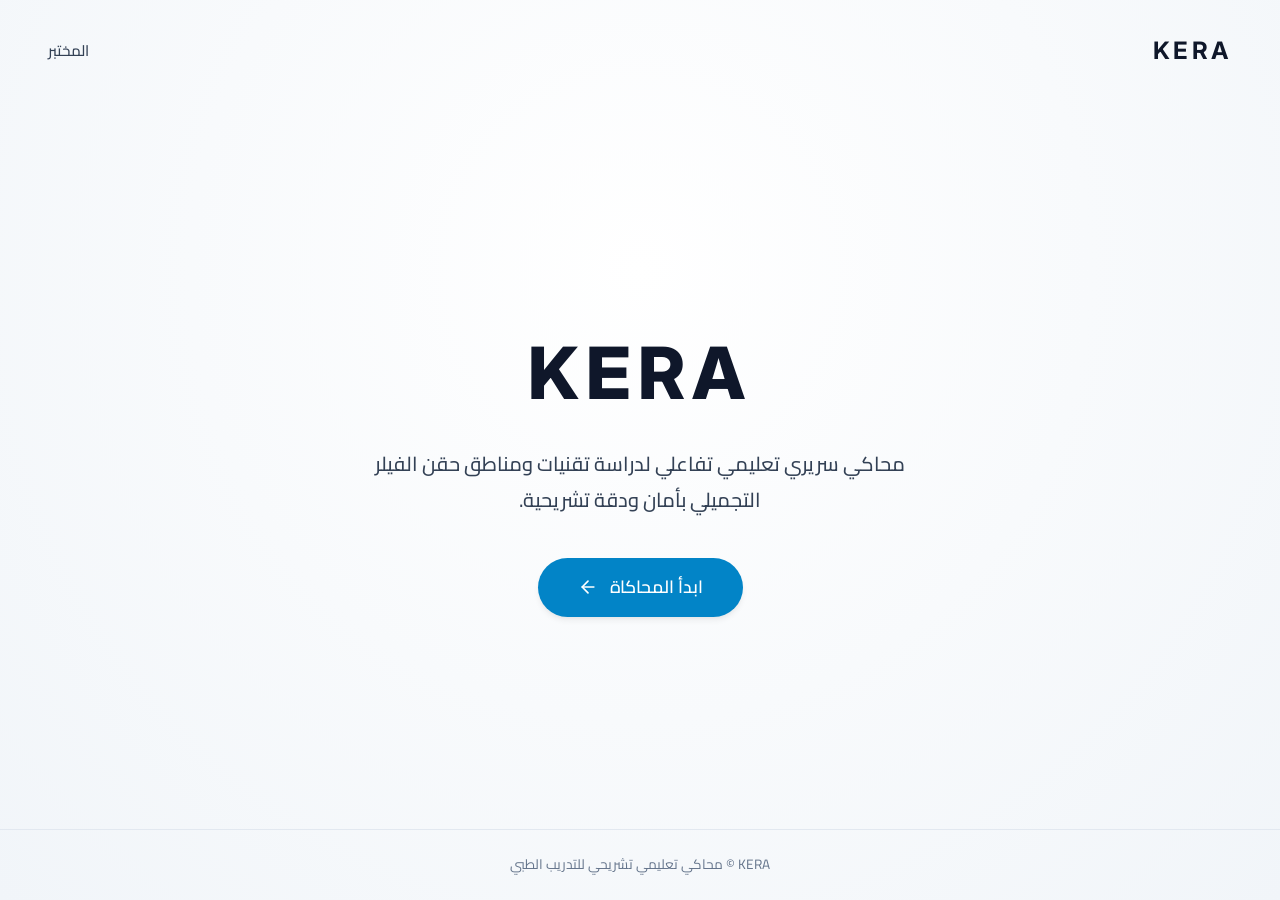
<file: index.html>
<!DOCTYPE html>
<html lang="ar" dir="rtl">
<head>
  <meta charset="UTF-8">
  <meta name="viewport" content="width=device-width, initial-scale=1.0">
  <title>KERA — محاكي حقن الفيلر التعليمي</title>
  <meta name="description" content="KERA — محاكي سريري تعليمي تفاعلي لحقن الفيلر التجميلي والتعرف على المستويات التشريحية ومناطق الأمان.">
  <link rel="icon" href="data:image/svg+xml,<svg xmlns='http://www.w3.org/2000/svg' viewBox='0 0 100 100'><text y='.9em' font-size='90'>💉</text></svg>">
  <link rel="stylesheet" href="./assets/css/style.css">
</head>
<body>
  <div class="home-container">
    <!-- Header -->
    <header class="home-header">
      <div class="brand-logo">KERA</div>
      <nav>
        <a href="./lab.html" class="nav-link">المختبر</a>
      </nav>
    </header>

    <!-- Main Hero -->
    <main class="home-hero">
      <h1 class="hero-title">KERA</h1>
      <p class="hero-subtitle">
        محاكي سريري تعليمي تفاعلي لدراسة تقنيات ومناطق حقن الفيلر التجميلي بأمان ودقة تشريحية.
      </p>
      <a href="./lab.html" class="btn-primary" id="btn-start-simulation">
        <span>ابدأ المحاكاة</span>
        <svg width="20" height="20" viewBox="0 0 24 24" fill="none" stroke="currentColor" stroke-width="2" stroke-linecap="round" stroke-linejoin="round">
          <line x1="19" y1="12" x2="5" y2="12"></line>
          <polyline points="12 19 5 12 12 5"></polyline>
        </svg>
      </a>
    </main>

    <!-- Footer -->
    <footer class="home-footer">
      <p>KERA &copy; محاكي تعليمي تشريحي للتدريب الطبي</p>
    </footer>
  </div>
</body>
</html>
</file>
<file: assets/css/style.css>
/* ===================================================================
   KERA — Educational Filler Injection Simulator
   Enhanced Design System & Clinical Styling (v3.0)
   =================================================================== */

@import url('https://fonts.googleapis.com/css2?family=Cairo:wght@400;500;600;700;800&family=Inter:wght@400;500;600;700&display=swap');

:root {
  --font-ar: 'Cairo', system-ui, -apple-system, BlinkMacSystemFont, 'Segoe UI', Roboto, sans-serif;
  --font-en: 'Inter', system-ui, -apple-system, BlinkMacSystemFont, 'Segoe UI', Roboto, sans-serif;

  /* Medical Aesthetics Palette */
  --bg-main: #f8fafc;
  --bg-card: #ffffff;
  --bg-card-muted: #f1f5f9;
  --bg-hover: #e2e8f0;

  --border-color: #e2e8f0;
  --border-focus: #0284c7;

  --text-primary: #0f172a;
  --text-secondary: #334155;
  --text-muted: #64748b;
  --text-inverse: #ffffff;

  --color-primary: #0284c7;
  --color-primary-hover: #0369a1;
  --color-primary-light: #e0f2fe;

  --color-success: #059669;
  --color-success-bg: #ecfdf5;
  --color-success-border: #a7f3d0;

  --color-warning: #d97706;
  --color-warning-bg: #fffbeb;
  --color-warning-border: #fde68a;

  --color-danger: #dc2626;
  --color-danger-bg: #fef2f2;
  --color-danger-border: #fecaca;

  --color-purple: #7c3aed;
  --color-purple-bg: #f5f3ff;
  --color-purple-border: #ddd6fe;

  --shadow-sm: 0 1px 2px 0 rgba(0, 0, 0, 0.05);
  --shadow-md: 0 4px 6px -1px rgba(0, 0, 0, 0.07), 0 2px 4px -2px rgba(0, 0, 0, 0.05);
  --shadow-lg: 0 10px 15px -3px rgba(0, 0, 0, 0.08), 0 4px 6px -4px rgba(0, 0, 0, 0.03);
  --shadow-xl: 0 20px 25px -5px rgba(0, 0, 0, 0.1), 0 8px 10px -6px rgba(0, 0, 0, 0.04);

  --radius-sm: 6px;
  --radius-md: 10px;
  --radius-lg: 14px;
  --radius-full: 9999px;

  --transition-fast: 0.15s ease;
  --transition-normal: 0.25s ease;
}

/* Reset & Base */
*, *::before, *::after {
  box-sizing: border-box;
  margin: 0;
  padding: 0;
}

html, body {
  height: 100%;
  font-family: var(--font-ar);
  background-color: var(--bg-main);
  color: var(--text-primary);
  direction: rtl;
  text-align: right;
  line-height: 1.6;
  -webkit-font-smoothing: antialiased;
}

a {
  color: inherit;
  text-decoration: none;
}

button {
  font-family: inherit;
  cursor: pointer;
  border: none;
  background: none;
}

/* Home Page */
.home-container {
  min-height: 100vh;
  display: flex;
  flex-direction: column;
  justify-content: space-between;
  background: radial-gradient(circle at 50% 30%, #ffffff 0%, #f1f5f9 100%);
}

.home-header {
  padding: 2rem 3rem;
  display: flex;
  justify-content: space-between;
  align-items: center;
}

.brand-logo {
  font-family: var(--font-en);
  font-size: 1.5rem;
  font-weight: 700;
  letter-spacing: 0.15em;
  color: var(--text-primary);
}

.nav-link {
  font-size: 0.95rem;
  color: var(--text-secondary);
  font-weight: 500;
  transition: color var(--transition-fast);
}

.nav-link:hover {
  color: var(--color-primary);
}

.home-hero {
  flex: 1;
  display: flex;
  flex-direction: column;
  align-items: center;
  justify-content: center;
  text-align: center;
  padding: 2rem;
  max-width: 800px;
  margin: 0 auto;
}

.hero-title {
  font-family: var(--font-en);
  font-size: 4.5rem;
  font-weight: 800;
  letter-spacing: 0.1em;
  color: var(--text-primary);
  margin-bottom: 1rem;
}

.hero-subtitle {
  font-size: 1.25rem;
  font-weight: 500;
  color: var(--text-secondary);
  max-width: 580px;
  margin-bottom: 2.5rem;
  line-height: 1.8;
}

.btn-primary {
  display: inline-flex;
  align-items: center;
  justify-content: center;
  gap: 0.75rem;
  background-color: var(--color-primary);
  color: var(--text-inverse);
  padding: 0.95rem 2.5rem;
  font-size: 1.1rem;
  font-weight: 600;
  border-radius: var(--radius-full);
  box-shadow: var(--shadow-md);
  transition: all var(--transition-normal);
}

.btn-primary:hover {
  background-color: var(--color-primary-hover);
  transform: translateY(-2px);
  box-shadow: var(--shadow-lg);
}

.home-footer {
  padding: 1.5rem;
  text-align: center;
  font-size: 0.85rem;
  color: var(--text-muted);
  border-top: 1px solid var(--border-color);
}

/* ===================================================================
   Lab Page Layout
   =================================================================== */

.lab-app {
  display: flex;
  flex-direction: column;
  height: 100vh;
  overflow: hidden;
  position: relative;
}

.lab-header {
  height: 60px;
  background-color: var(--bg-card);
  border-bottom: 1px solid var(--border-color);
  display: flex;
  align-items: center;
  justify-content: space-between;
  padding: 0 1.5rem;
  z-index: 20;
}

.lab-header-left {
  display: flex;
  align-items: center;
  gap: 1.5rem;
}

.lab-title {
  display: flex;
  align-items: center;
  gap: 0.75rem;
}

.lab-title .brand-logo {
  font-size: 1.25rem;
}

.lab-badge {
  font-size: 0.8rem;
  background-color: var(--bg-card-muted);
  color: var(--text-secondary);
  padding: 0.2rem 0.6rem;
  border-radius: var(--radius-sm);
  font-weight: 600;
}

.lab-header-actions {
  display: flex;
  align-items: center;
  gap: 0.5rem;
  flex-wrap: wrap;
}

.btn-secondary {
  display: inline-flex;
  align-items: center;
  gap: 0.4rem;
  padding: 0.45rem 0.85rem;
  font-size: 0.82rem;
  font-weight: 500;
  background-color: var(--bg-card-muted);
  color: var(--text-secondary);
  border-radius: var(--radius-md);
  border: 1px solid var(--border-color);
  transition: all var(--transition-fast);
}

.btn-secondary:hover {
  background-color: var(--bg-hover);
  color: var(--text-primary);
}

.btn-secondary.active {
  background-color: var(--color-primary-light);
  border-color: var(--color-primary);
  color: var(--color-primary);
  font-weight: 700;
}

/* Workspace */
.lab-main {
  flex: 1;
  display: flex;
  position: relative;
  overflow: hidden;
}

/* 3D Viewport */
.viewport-container {
  flex: 1;
  position: relative;
  background: radial-gradient(circle at center, #ffffff 0%, #f1f5f9 100%);
  outline: none;
  cursor: grab;
}

.viewport-container:active {
  cursor: grabbing;
}

#canvas3d {
  width: 100%;
  height: 100%;
  display: block;
}

/* 3D Real-time Status Badge */
.needle-3d-status {
  position: absolute;
  top: 1rem;
  left: 1rem;
  background-color: rgba(255, 255, 255, 0.94);
  backdrop-filter: blur(8px);
  border: 1px solid var(--border-color);
  padding: 0.5rem 0.9rem;
  border-radius: var(--radius-md);
  font-size: 0.82rem;
  color: var(--text-secondary);
  box-shadow: var(--shadow-sm);
  display: flex;
  align-items: center;
  gap: 0.6rem;
  z-index: 10;
  pointer-events: none;
}

.needle-status-dot {
  width: 10px;
  height: 10px;
  border-radius: 50%;
  background-color: #94a3b8;
  transition: background-color var(--transition-fast);
}

.needle-status-dot.active {
  background-color: #059669;
  box-shadow: 0 0 8px rgba(5, 150, 105, 0.5);
}

/* Viewport Controls */
.viewport-toolbar {
  position: absolute;
  top: 1rem;
  right: 1rem;
  display: flex;
  gap: 0.4rem;
  background-color: rgba(255, 255, 255, 0.9);
  backdrop-filter: blur(8px);
  padding: 0.35rem;
  border-radius: var(--radius-md);
  border: 1px solid var(--border-color);
  box-shadow: var(--shadow-sm);
  z-index: 10;
}

.tool-btn {
  padding: 0.35rem 0.7rem;
  font-size: 0.78rem;
  font-weight: 500;
  color: var(--text-secondary);
  border-radius: var(--radius-sm);
  background: transparent;
  transition: all var(--transition-fast);
}

.tool-btn:hover {
  background-color: var(--bg-hover);
  color: var(--text-primary);
}

.tool-btn.active {
  background-color: var(--color-primary);
  color: var(--text-inverse);
}

.viewport-hint {
  position: absolute;
  bottom: 4.2rem;
  right: 1rem;
  background-color: rgba(255, 255, 255, 0.88);
  backdrop-filter: blur(6px);
  border: 1px solid var(--border-color);
  padding: 0.4rem 0.8rem;
  border-radius: var(--radius-md);
  font-size: 0.78rem;
  color: var(--text-muted);
  pointer-events: none;
  display: flex;
  align-items: center;
  gap: 0.4rem;
}

/* Bottom Quickbar */
.regions-quickbar {
  position: absolute;
  bottom: 0.8rem;
  left: 50%;
  transform: translateX(-50%);
  display: flex;
  gap: 0.4rem;
  background-color: rgba(255, 255, 255, 0.94);
  backdrop-filter: blur(8px);
  border: 1px solid var(--border-color);
  padding: 0.4rem;
  border-radius: var(--radius-full);
  box-shadow: var(--shadow-md);
  max-width: 90vw;
  overflow-x: auto;
  z-index: 10;
}

.quickbar-pill {
  padding: 0.35rem 0.85rem;
  font-size: 0.8rem;
  font-weight: 500;
  color: var(--text-secondary);
  border-radius: var(--radius-full);
  white-space: nowrap;
  transition: all var(--transition-fast);
}

.quickbar-pill:hover {
  background-color: var(--bg-hover);
  color: var(--text-primary);
}

.quickbar-pill.active {
  background-color: var(--color-primary);
  color: var(--text-inverse);
}

/* ===================================================================
   Side Panel
   =================================================================== */

.side-panel {
  width: 470px;
  background-color: var(--bg-card);
  border-right: 1px solid var(--border-color);
  display: flex;
  flex-direction: column;
  box-shadow: var(--shadow-lg);
  z-index: 15;
  transition: transform var(--transition-normal);
  overflow-y: auto;
}

.panel-header {
  padding: 1.25rem 1.5rem;
  border-bottom: 1px solid var(--border-color);
  display: flex;
  justify-content: space-between;
  align-items: flex-start;
  background-color: #ffffff;
  position: sticky;
  top: 0;
  z-index: 5;
}

.panel-header-info {
  flex: 1;
}

.panel-title {
  font-size: 1.25rem;
  font-weight: 700;
  color: var(--text-primary);
  margin-bottom: 0.15rem;
}

.panel-subtitle {
  font-family: var(--font-en);
  font-size: 0.82rem;
  color: var(--text-muted);
  font-weight: 500;
  direction: ltr;
  text-align: right;
}

.panel-close-btn {
  font-size: 1.2rem;
  color: var(--text-muted);
  padding: 0.2rem 0.5rem;
  border-radius: var(--radius-sm);
  transition: all var(--transition-fast);
}

.panel-close-btn:hover {
  background-color: var(--bg-hover);
  color: var(--text-primary);
}

.panel-body {
  padding: 1.25rem 1.5rem;
  display: flex;
  flex-direction: column;
  gap: 1.25rem;
}

/* Info Cards */
.info-section {
  display: flex;
  flex-direction: column;
  gap: 0.5rem;
}

.section-label {
  font-size: 0.85rem;
  font-weight: 700;
  color: var(--text-secondary);
  display: flex;
  align-items: center;
  gap: 0.4rem;
}

.info-card {
  background-color: var(--bg-card-muted);
  border: 1px solid var(--border-color);
  border-radius: var(--radius-md);
  padding: 0.85rem 1rem;
  font-size: 0.88rem;
  color: var(--text-secondary);
  line-height: 1.6;
}

.danger-card {
  background-color: var(--color-danger-bg);
  border: 1px solid var(--color-danger-border);
  border-radius: var(--radius-md);
  padding: 0.85rem 1rem;
  font-size: 0.86rem;
  color: var(--color-danger);
  line-height: 1.5;
}

/* Medical Protocol Tab Navigation */
.protocol-tabs {
  display: flex;
  gap: 0.35rem;
  background-color: var(--bg-card-muted);
  padding: 0.35rem;
  border-radius: var(--radius-md);
  border: 1px solid var(--border-color);
  margin-bottom: 0.5rem;
}

.protocol-tab-btn {
  flex: 1;
  padding: 0.45rem 0.6rem;
  font-size: 0.78rem;
  font-weight: 600;
  color: var(--text-secondary);
  border-radius: var(--radius-sm);
  background: transparent;
  text-align: center;
  transition: all var(--transition-fast);
}

.protocol-tab-btn:hover {
  background-color: var(--bg-hover);
  color: var(--text-primary);
}

.protocol-tab-btn.active {
  background-color: #ffffff;
  color: var(--color-primary);
  box-shadow: var(--shadow-sm);
  border: 1px solid var(--border-color);
}

.protocol-tab-pane {
  display: none;
  flex-direction: column;
  gap: 1rem;
  animation: fadeIn 0.2s ease;
}

.protocol-tab-pane.active {
  display: flex;
}

.precare-card {
  background-color: #f8fafc;
  border: 1px solid #cbd5e1;
  border-radius: var(--radius-md);
  padding: 0.85rem 1rem;
  font-size: 0.86rem;
  color: #334155;
  line-height: 1.6;
}

.contra-card {
  background-color: #fff7ed;
  border: 1px solid #ffedd5;
  border-radius: var(--radius-md);
  padding: 0.85rem 1rem;
  font-size: 0.86rem;
  color: #c2410c;
  line-height: 1.5;
}

.postcare-card {
  background-color: #f0f9ff;
  border: 1px solid #bae6fd;
  border-radius: var(--radius-md);
  padding: 0.85rem 1rem;
  font-size: 0.86rem;
  color: #0369a1;
  line-height: 1.6;
}

.pearls-card {
  background-color: #f0fdf4;
  border: 1px solid #bbf7d0;
  border-radius: var(--radius-md);
  padding: 0.85rem 1rem;
  font-size: 0.86rem;
  color: #166534;
  line-height: 1.5;
}

/* Layer Gauge Card */
.layer-gauge-card {
  background-color: var(--bg-card-muted);
  border: 1px solid var(--border-color);
  border-radius: var(--radius-md);
  padding: 0.85rem;
  display: flex;
  flex-direction: column;
  gap: 0.5rem;
}

.layer-list {
  display: flex;
  flex-direction: column;
  gap: 0.3rem;
}

.layer-item {
  display: flex;
  align-items: center;
  justify-content: space-between;
  padding: 0.4rem 0.65rem;
  border-radius: var(--radius-sm);
  font-size: 0.8rem;
  background-color: #ffffff;
  border: 1px solid var(--border-color);
  transition: all var(--transition-fast);
}

.layer-item.active-target {
  background-color: #e0f2fe;
  border-color: #38bdf8;
  font-weight: 700;
  color: #0369a1;
}

.layer-item.needle-current {
  outline: 2px solid #0284c7;
  box-shadow: 0 0 8px rgba(2, 132, 199, 0.25);
}

.layer-name {
  display: flex;
  align-items: center;
  gap: 0.4rem;
}

.layer-depth-badge {
  font-family: var(--font-en);
  font-size: 0.75rem;
  color: var(--text-muted);
  direction: ltr;
}

/* Simulator Box Controls */
.simulator-box {
  background-color: var(--bg-card);
  border: 1px solid var(--border-color);
  border-radius: var(--radius-lg);
  padding: 1.25rem;
  box-shadow: var(--shadow-sm);
  display: flex;
  flex-direction: column;
  gap: 1.2rem;
}

.simulator-box-title {
  font-size: 1rem;
  font-weight: 700;
  color: var(--text-primary);
  border-bottom: 1px solid var(--border-color);
  padding-bottom: 0.6rem;
  display: flex;
  align-items: center;
  justify-content: space-between;
}

.control-group {
  display: flex;
  flex-direction: column;
  gap: 0.45rem;
}

.control-label-row {
  display: flex;
  justify-content: space-between;
  align-items: center;
  font-size: 0.88rem;
}

.control-name {
  font-weight: 600;
  color: var(--text-secondary);
}

.control-value {
  font-family: var(--font-en);
  font-weight: 700;
  color: var(--color-primary);
  background-color: var(--color-primary-light);
  padding: 0.15rem 0.55rem;
  border-radius: var(--radius-sm);
  font-size: 0.85rem;
  direction: ltr;
}

.slider-track-wrap {
  direction: ltr !important;
  display: flex;
  flex-direction: column;
  gap: 0.25rem;
  width: 100%;
}

.range-slider {
  -webkit-appearance: none;
  appearance: none;
  width: 100%;
  height: 6px;
  background: var(--bg-hover);
  border-radius: var(--radius-full);
  outline: none;
  direction: ltr !important;
}

.range-slider::-webkit-slider-thumb {
  -webkit-appearance: none;
  appearance: none;
  width: 18px;
  height: 18px;
  border-radius: 50%;
  background: var(--color-primary);
  cursor: pointer;
  border: 2px solid #ffffff;
  box-shadow: var(--shadow-sm);
  transition: transform var(--transition-fast);
}

.range-slider::-webkit-slider-thumb:hover {
  transform: scale(1.15);
}

.slider-limits {
  display: flex;
  justify-content: space-between;
  align-items: center;
  font-size: 0.75rem;
  color: var(--text-muted);
  font-family: var(--font-en), var(--font-ar);
  direction: ltr !important;
  margin-top: 0.2rem;
}

.select-technique {
  width: 100%;
  padding: 0.55rem 0.75rem;
  font-family: inherit;
  font-size: 0.85rem;
  color: var(--text-primary);
  background-color: var(--bg-card-muted);
  border: 1px solid var(--border-color);
  border-radius: var(--radius-md);
  outline: none;
  cursor: pointer;
  transition: border-color var(--transition-fast);
}

.select-technique:focus {
  border-color: var(--color-primary);
}

/* Aspiration Test Button */
.btn-aspiration {
  display: flex;
  align-items: center;
  justify-content: center;
  gap: 0.5rem;
  padding: 0.65rem 1rem;
  font-size: 0.85rem;
  font-weight: 600;
  border: 1px dashed var(--border-color);
  border-radius: var(--radius-md);
  background-color: var(--bg-card-muted);
  color: var(--text-secondary);
  transition: all var(--transition-fast);
}

.btn-aspiration:hover {
  background-color: var(--bg-hover);
  border-color: var(--color-primary);
  color: var(--color-primary);
}

.btn-aspiration.aspirated-safe {
  background-color: var(--color-success-bg);
  border-color: var(--color-success);
  color: var(--color-success);
}

.btn-aspiration.aspirated-blood {
  background-color: var(--color-danger-bg);
  border-color: var(--color-danger);
  color: var(--color-danger);
  animation: pulse-danger 0.5s ease infinite alternate;
}

@keyframes pulse-danger {
  from { transform: scale(1.0); }
  to { transform: scale(1.02); }
}

/* Primary Inject Button */
.btn-inject {
  background-color: var(--color-primary);
  color: var(--text-inverse);
  padding: 0.9rem 1.5rem;
  font-size: 1rem;
  font-weight: 700;
  border-radius: var(--radius-md);
  box-shadow: var(--shadow-sm);
  display: flex;
  align-items: center;
  justify-content: center;
  gap: 0.5rem;
  transition: all var(--transition-normal);
}

.btn-inject:hover {
  background-color: var(--color-primary-hover);
  box-shadow: var(--shadow-md);
  transform: translateY(-1px);
}

.btn-inject:active {
  transform: translateY(1px);
}

.btn-inject.injecting {
  background-color: #0d9488;
  pointer-events: none;
}

/* Emergency Hyaluronidase Protocol Card */
.emergency-hyaluronidase-card {
  display: none;
  background-color: #fff1f2;
  border: 2px solid #f43f5e;
  border-radius: var(--radius-md);
  padding: 1rem;
  gap: 0.75rem;
  flex-direction: column;
}

.emergency-hyaluronidase-card.show {
  display: flex;
}

.emergency-title {
  font-weight: 700;
  color: #be123c;
  font-size: 0.92rem;
  display: flex;
  align-items: center;
  gap: 0.4rem;
}

.btn-dissolve {
  background-color: #e11d48;
  color: #ffffff;
  padding: 0.6rem 1rem;
  font-size: 0.85rem;
  font-weight: 700;
  border-radius: var(--radius-sm);
  display: flex;
  align-items: center;
  justify-content: center;
  gap: 0.5rem;
  transition: all var(--transition-fast);
}

.btn-dissolve:hover {
  background-color: #be123c;
}

/* Result Feedback Container */
.result-box {
  display: none;
  border-radius: var(--radius-md);
  padding: 1.1rem;
  font-size: 0.88rem;
  line-height: 1.6;
  animation: fadeIn 0.25s ease;
}

.result-box.show {
  display: block;
}

.result-box.success {
  background-color: var(--color-success-bg);
  border: 1px solid var(--color-success-border);
  color: var(--color-success);
}

.result-box.warning {
  background-color: var(--color-danger-bg);
  border: 1px solid var(--color-danger-border);
  color: var(--color-danger);
}

.result-title {
  font-weight: 700;
  font-size: 0.98rem;
  margin-bottom: 0.4rem;
}

.result-details {
  font-size: 0.86rem;
}

/* Empty State */
.empty-selection-state {
  display: flex;
  flex-direction: column;
  align-items: center;
  justify-content: center;
  text-align: center;
  height: 100%;
  padding: 3rem 1.5rem;
  color: var(--text-muted);
}

.empty-icon {
  font-size: 2.5rem;
  margin-bottom: 1rem;
  opacity: 0.6;
}

.empty-title {
  font-size: 1.15rem;
  font-weight: 700;
  color: var(--text-secondary);
  margin-bottom: 0.5rem;
}

.empty-desc {
  font-size: 0.88rem;
  line-height: 1.7;
  max-width: 280px;
}

/* Loading Overlay */
.loading-overlay {
  position: absolute;
  inset: 0;
  background-color: rgba(255, 255, 255, 0.96);
  display: flex;
  flex-direction: column;
  align-items: center;
  justify-content: center;
  z-index: 50;
  transition: opacity 0.4s ease;
}

.loading-overlay.hidden {
  opacity: 0;
  pointer-events: none;
}

.loading-spinner {
  width: 48px;
  height: 48px;
  border: 3px solid var(--border-color);
  border-top-color: var(--color-primary);
  border-radius: 50%;
  animation: spin 0.9s linear infinite;
  margin-bottom: 1rem;
}

.loading-text {
  font-size: 0.95rem;
  font-weight: 600;
  color: var(--text-secondary);
}

.loading-progress {
  margin-top: 0.5rem;
  font-size: 0.85rem;
  font-family: var(--font-en);
  color: var(--text-muted);
}

/* Tooltip */
.hotspot-tooltip {
  position: absolute;
  pointer-events: none;
  background-color: rgba(15, 23, 42, 0.92);
  color: #ffffff;
  padding: 0.4rem 0.85rem;
  border-radius: var(--radius-sm);
  font-size: 0.8rem;
  font-weight: 500;
  z-index: 30;
  transform: translate(-50%, -120%);
  display: none;
  white-space: nowrap;
  box-shadow: var(--shadow-md);
}

/* Keyframes */
@keyframes spin {
  to { transform: rotate(360deg); }
}

@keyframes fadeIn {
  from { opacity: 0; transform: translateY(4px); }
  to { opacity: 1; transform: translateY(0); }
}

/* Responsive */
@media (max-width: 960px) {
  .lab-main {
    flex-direction: column-reverse;
  }

  .side-panel {
    width: 100%;
    max-height: 50vh;
    border-right: none;
    border-top: 1px solid var(--border-color);
  }

  .regions-quickbar {
    bottom: 0.5rem;
  }
}
</file>
